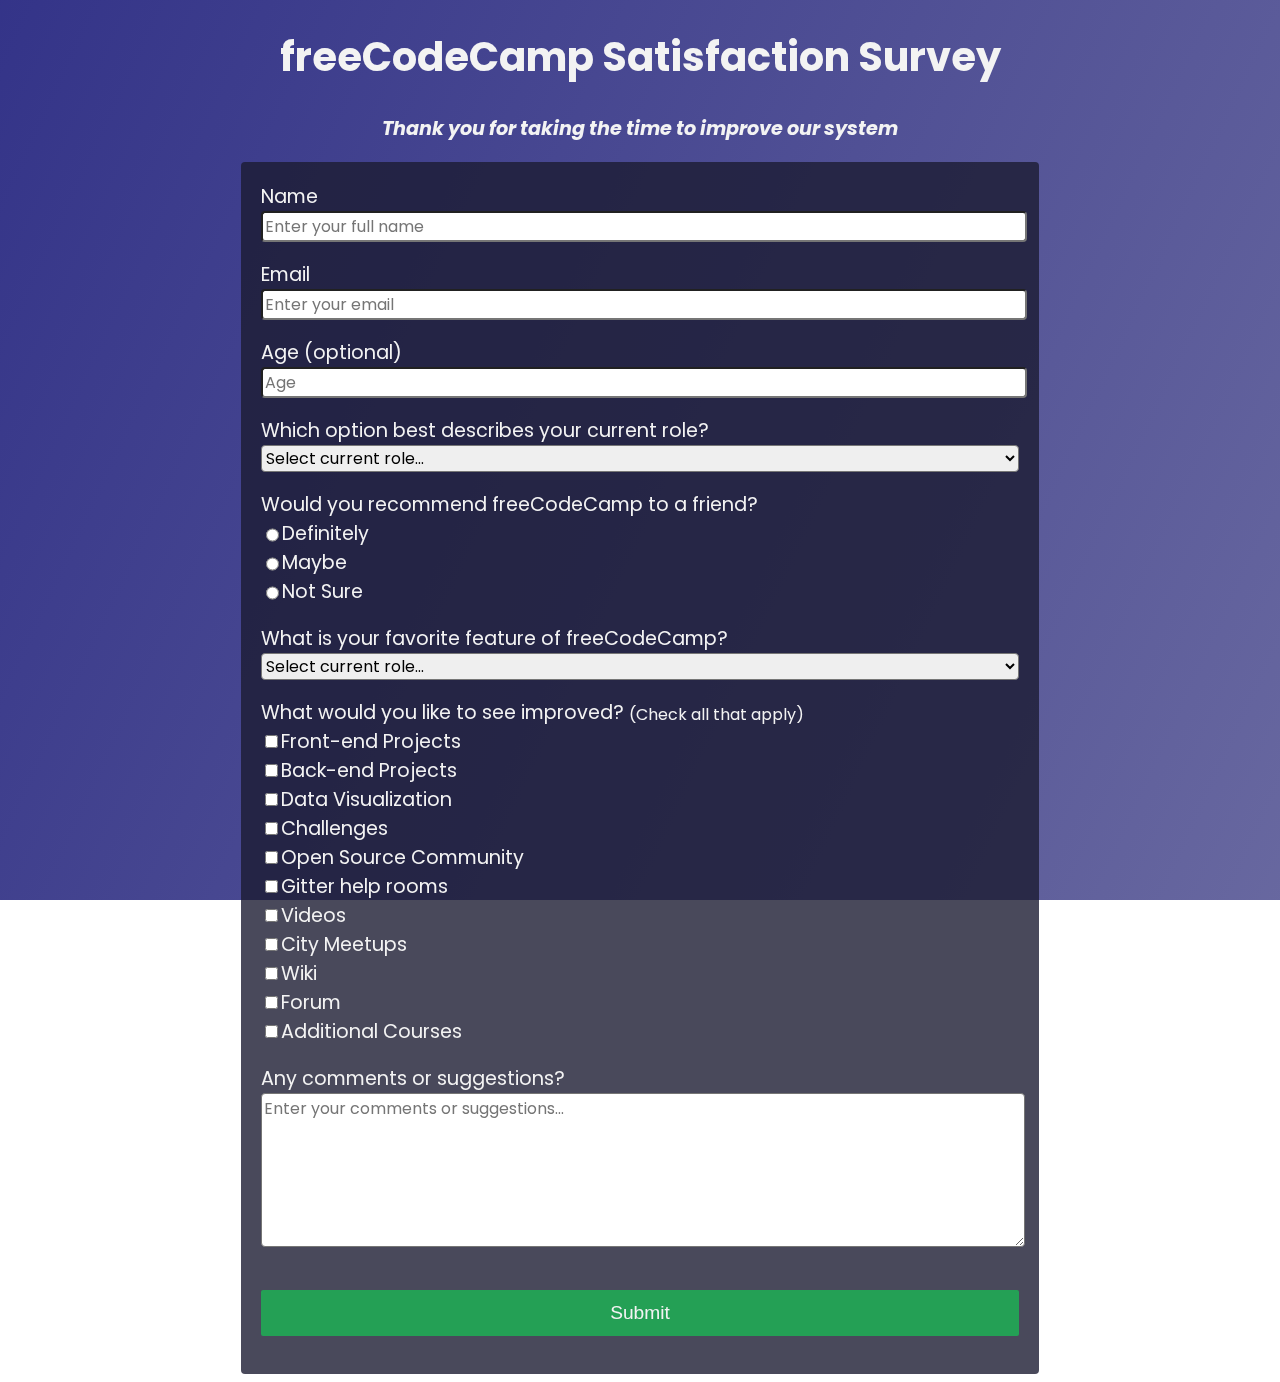
<file: surveyForm.html>
<!DOCTYPE html>
<html lang="en">
<head>
    <meta charset="UTF-8">
    <meta name="viewport" content="width=device-width, initial-scale=1.0">
    <link rel="stylesheet" href="surveyForm.css">

    <title>freeCodeCamp | Survey Form</title>
</head>
<body>
    <div id="content">
        <header id="header"></header>
            <h1 id="title">freeCodeCamp Satisfaction Survey</h1>
            <p id="description">Thank you for taking the time to improve our system</p>
        </header>
        <div id="form">
            <form action="#" id="surveyForm">
                <label for="name" id="name-label">Name</label>
                <input type="text" name="name" id="name" placeholder="Enter your full name" required>
                
                <label for="email" id="email-label">Email</label>
                <input type="email" name="email" id="email" placeholder="Enter your email" required>

                <label for="age" id="age-label">Age (optional)</label>
                <input type="number" name="age" id="age" placeholder="Age">
                
                <label for="role" id="dropdown">Which option best describes your current role?</label>
                <select name="role" id="roleSelction">
                    <option disabled selected value>Select current role...</option>
                    <option value="student">Student</option>
                    <option value="ftj">Full Time Job</option>
                    <option value="ftl">Full Time Learner</option>
                    <option value="noAnswer">Prefer Not To Say</option>
                    <option value="other">Other</option>
                </select>

                <!-- Inlucde input tag inside label tag eliminates for and name attributes -->
                <div id="formGroup">
                    <p id="radioBtn">Would you recommend freeCodeCamp to a friend?</p>
                    <label><input type="radio" name="userRec" id="userRec">Definitely<br></label>
                    <label><input type="radio" name="userRec" id="userRec">Maybe<br></label>
                    <label><input type="radio" name="userRec" id="userRec">Not Sure<br></label>
                </div>

                <label for="role" id="dropdown">What is your favorite feature of freeCodeCamp?</label>
                <select name="role" id="roleSelction">
                    <option disabled selected value>Select current role...</option>
                    <option value="challenges">Challenges</option>
                    <option value="projects">Projects</option>
                    <option value="community">Community</option>
                    <option value="openSource">Open Source</option>
                </select>

                <div id="formGroup">
                    <p id="radioBtn">What would you like to see improved?<span>(Check all that apply)</span></p>
                    <label><input type="checkbox" name="userExp" id="userExp">Front-end Projects<br></label>
                    <label><input type="checkbox" name="userExp" id="userExp">Back-end Projects<br></label>
                    <label><input type="checkbox" name="userExp" id="userExp">Data Visualization<br></label>
                    <label><input type="checkbox" name="userExp" id="userExp">Challenges<br></label>
                    <label><input type="checkbox" name="userExp" id="userExp">Open Source Community<br></label>
                    <label><input type="checkbox" name="userExp" id="userExp">Gitter help rooms<br></label>
                    <label><input type="checkbox" name="userExp" id="userExp">Videos<br></label>
                    <label><input type="checkbox" name="userExp" id="userExp">City Meetups<br></label>
                    <label><input type="checkbox" name="userExp" id="userExp">Wiki<br></label>
                    <label><input type="checkbox" name="userExp" id="userExp">Forum<br></label>
                    <label><input type="checkbox" name="userExp" id="userExp">Additional Courses<br></label>
                </div>

                <div id="formGroup">
                    <p id="radioBtn">Any comments or suggestions?</p>
                    <textarea name="comments" id="comments" placeholder="Enter your comments or suggestions..."></textarea>
                </div>

                <div id="formGroup">
                    <input type="submit" value="Submit" id="submitBtn">
                </div>
            </form>
        </div>
    </div>
    
</body>
</html>
</file>
<file: surveyForm.css>
@import url('https://fonts.googleapis.com/css?family=Poppins:200i,400&display=swap');

:root {
    --color-white: #f3f3f3;
    --color-darkblue: #1b1b32;
    --color-darkblue-alpha: rgba(27,27,50,0.8);
    --color-green: #37af65;
    --color-hoverGreen: #24a055;
    --color-greyblue: #80bdff;
}

body {
    font-family: 'Poppins', sans-serif;
    color: var(--color-white);
    /* background-image: linear-gradient(
      115deg,
      rgba(58, 58, 158, 0.3),
      rgba(136, 136, 206, 0.6)
    ),
    url(https://cdn.freecodecamp.org/testable-projects-fcc/images/survey-form-background.jpeg);
    background-position: center; */
}

body:before {
    content: '';
    position: fixed;
    top: 0;
    left: 0;
    height: 100%;
    width: 100%;
    z-index: -1;
    background: var(--color-darkblue);
    background-image: linear-gradient(
        115deg,
        rgba(58, 58, 158, 0.8),
        rgba(136, 136, 206, 0.7)
      ),
      url(https://cdn.freecodecamp.org/testable-projects-fcc/images/survey-form-background.jpeg);
    background-size: cover;
    background-repeat: no-repeat;
    background-position: center;
}

#title {
    font-size: 2.5em;
    font-weight: bold;
}

#description {
    font-style: italic;
    font-weight: bold;
    font-size: 1.2em;
}

#content {
    text-align: center;
}

#form {
    background-color: var(--color-darkblue-alpha);
    /* padding: 2.5rem 0.6rem; */
    padding: 20px;
    border-radius: 0.25rem;
    width: 60%;
    display: inline-block;
    vertical-align: middle;
}

label {
    display: flex;
    font-size: 1.2em;
}

#radioBtn {
    display: flex;
    font-size: 1.2em;
    margin: 0;
}

input[type=text], input[type=email], input[type=number], select, textarea {
    font-family: inherit;
    font-size: inherit;
    width: 100%;
    margin-bottom: 18px;
    border-radius: 0.25rem;
    /* border-color: var(--color-white); */
    transition: border-color 0.15s ease-in-out, box-shadow 0.15s ease-in-out;
}

#formGroup {
    margin-bottom: 18px;
}

#formGroup:focus, input:focus, #comments:focus {
    border-color: var(--color-greyblue);
    outline: 0;
    box-shadow: 0 0 0 0.2rem rgba(0, 123, 255, 0.25); 
}

span {
    font-size: medium;
    margin: 4px 0 0 5px;
}

#comments {
    width: 100%;
    padding-bottom: 100px;
}

#submitBtn {
    background-color: var(--color-hoverGreen);
    color: var(--color-white);
    display: block;
    width: 100%;
    cursor: pointer;
    padding: 0.75rem;
    border-radius: 2px;
    border: none;
    font-size: 1.2em;
}

#submitBtn:hover {
    background-color: var(--color-green);
}
</file>
